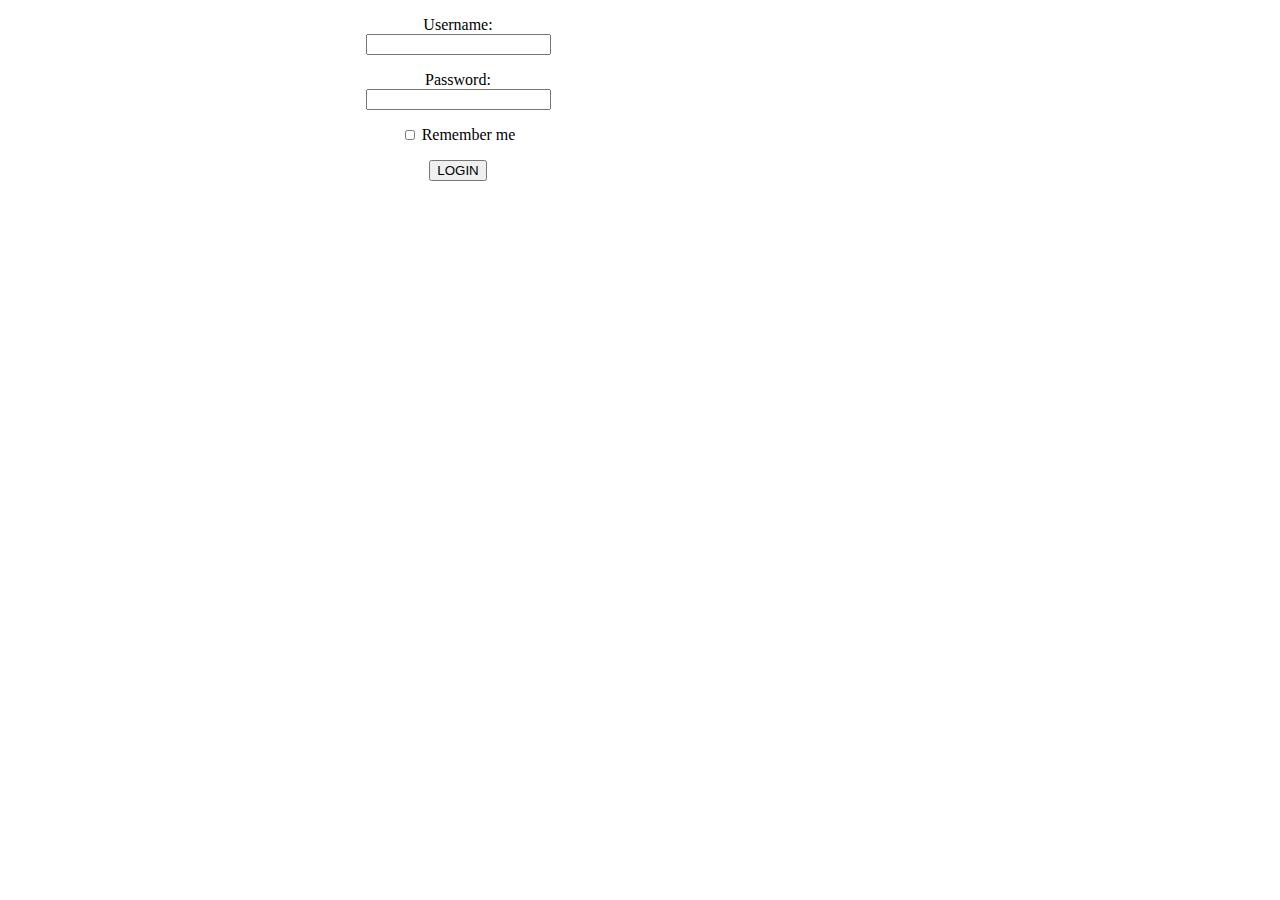
<file: index.html>
<!DOCTYPE html>
<html>
<head>
<title> Home </title>
</head>
<style>
</style>
<body style="color red;">
<div style="box-shadow: 5px; 10px;
postion:absolute
left:40%;
top:100px;
background:white;
height:auto;
width:900px;
text-align:center">
<p>Username:</br><input type="text" ></p>
<p>Password:</br><input type="password" ></p>
<p><input style= "text-align:center; width: 10px; height: 10px;"

type="checkbox";> Remember me </p>
<p><button>LOGIN</button>
</div>
</body>
</html>
</file>
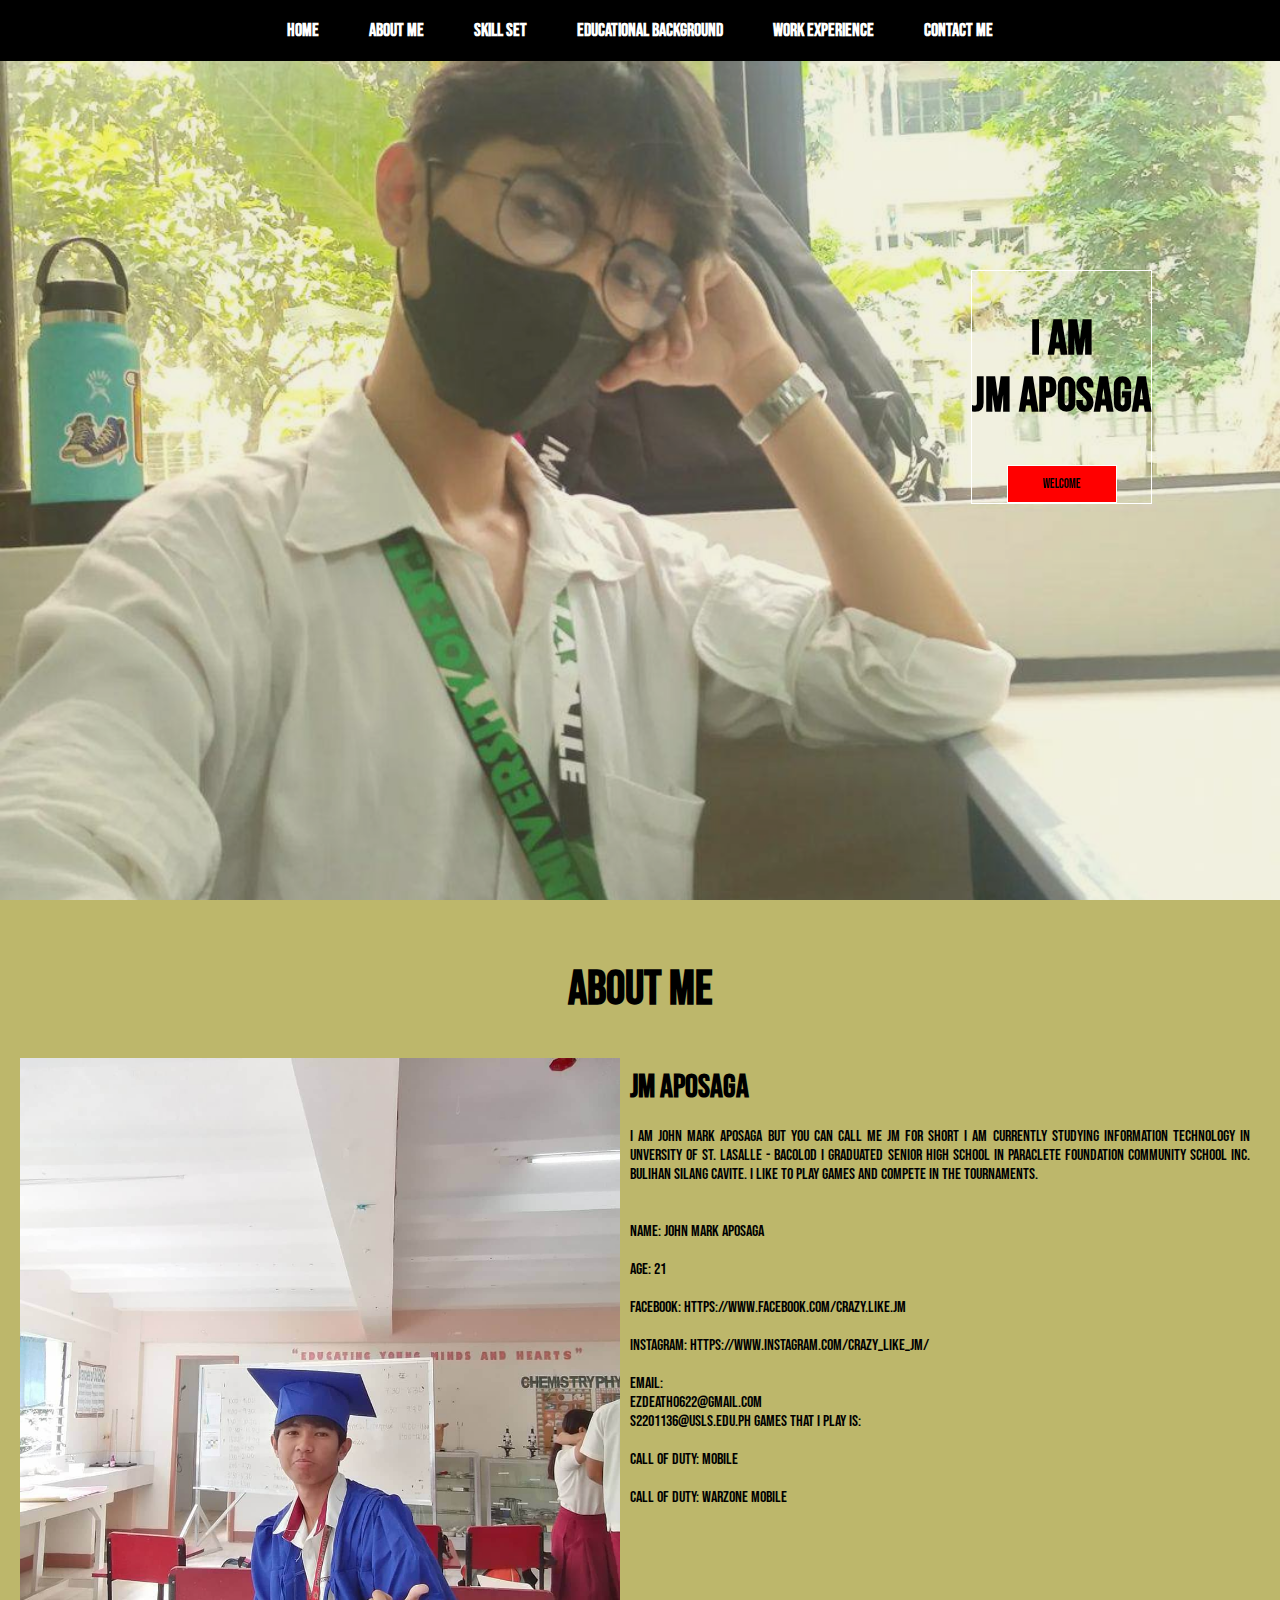
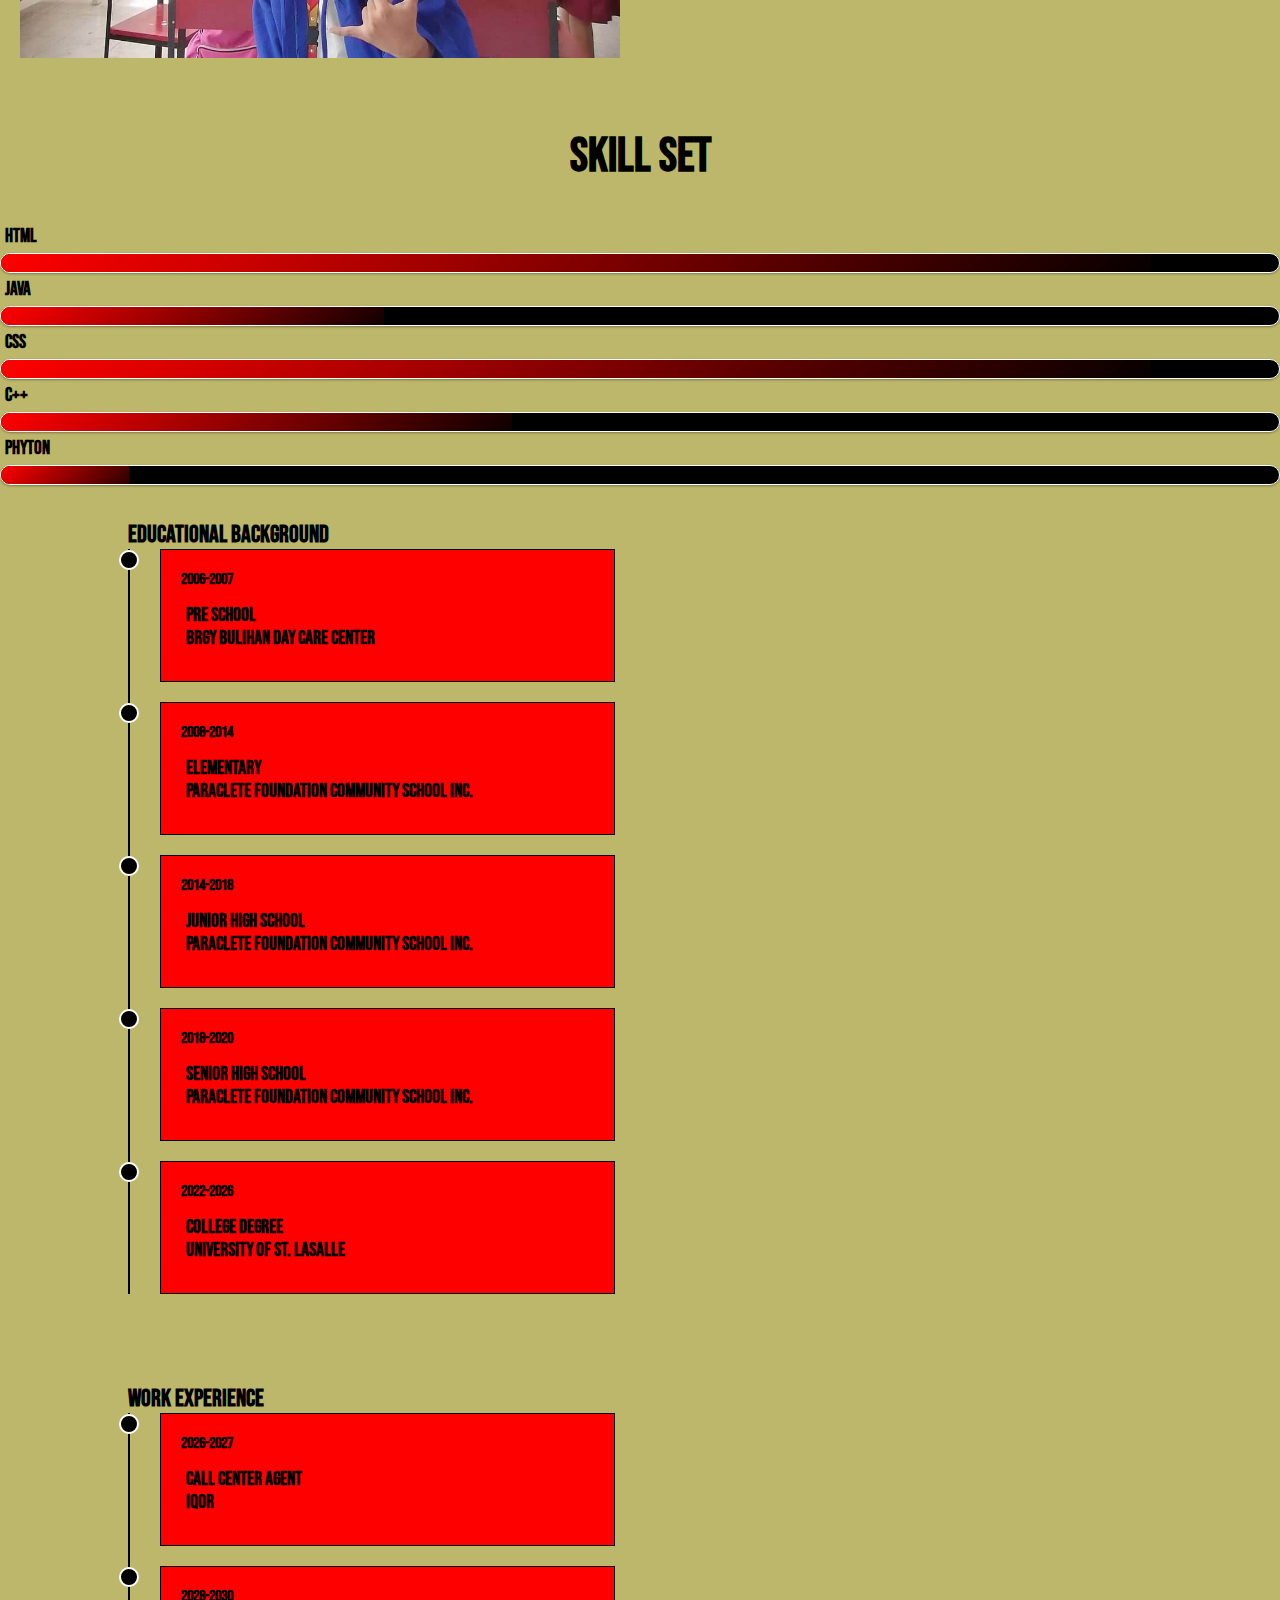
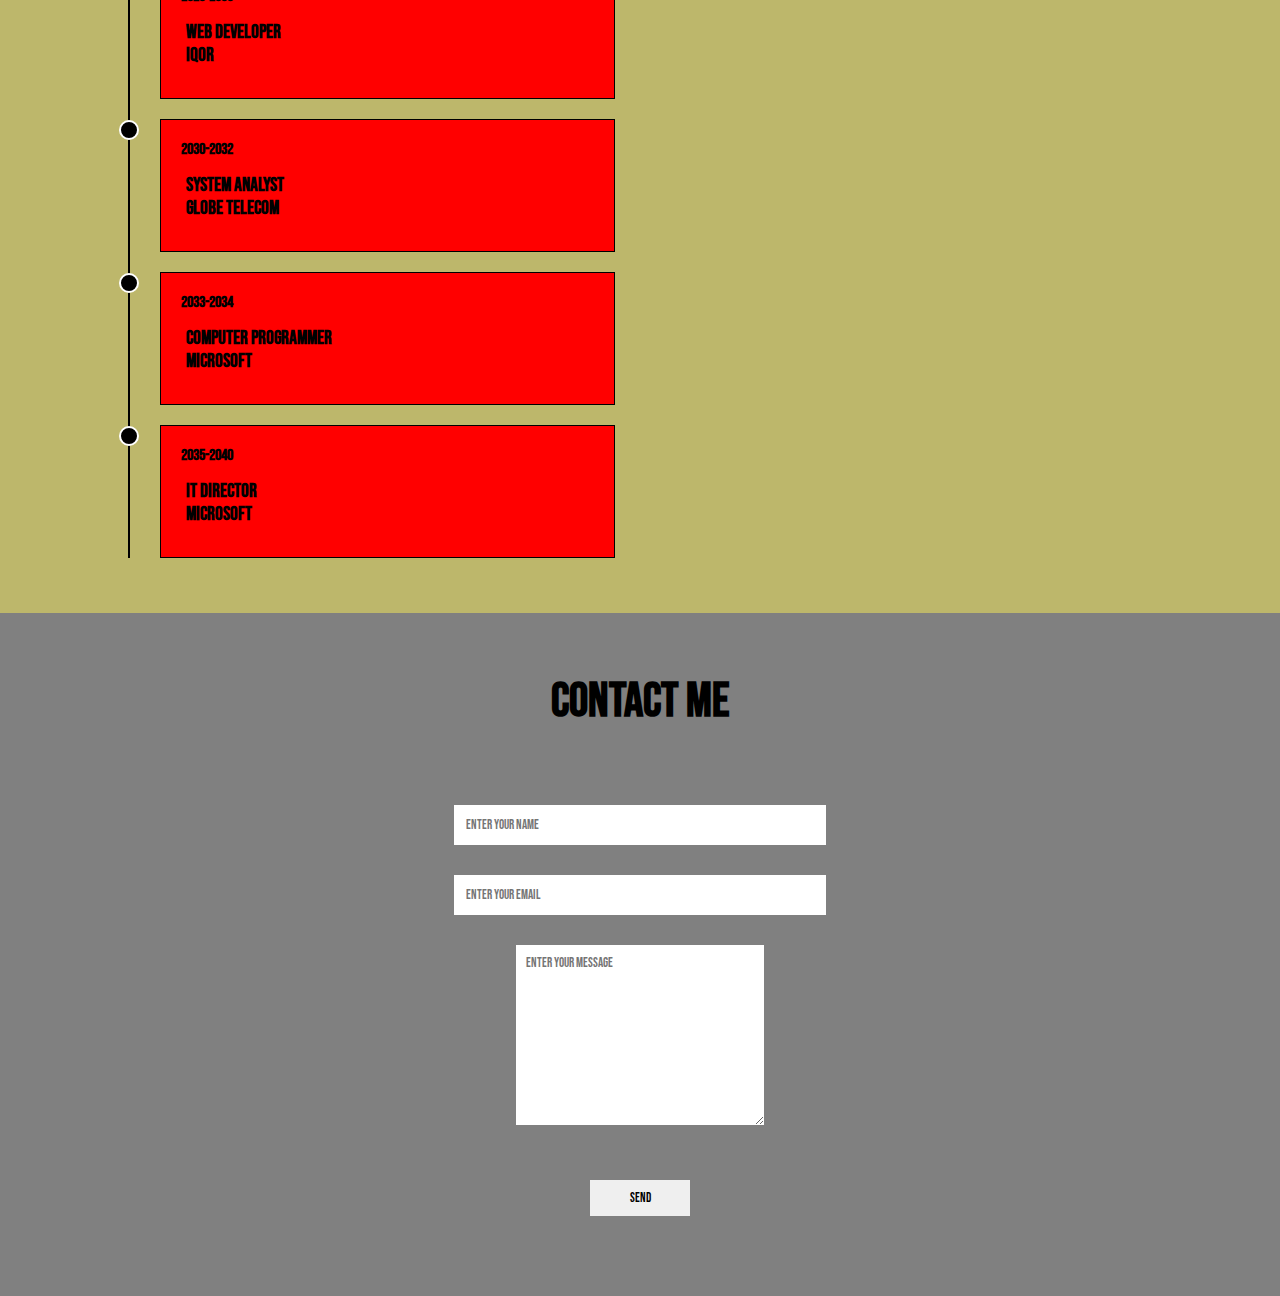
<file: Portfolio/Portfolio.html>
<!DOCTYPE html>
<html>  
    <head>
        <title>
        Portfolio 
        </title>
            <link rel="stylesheet" href="Styles.css">
            <link rel="preconnect" href="https://fonts.googleapis.com">
            <link rel="preconnect" href="https://fonts.gstatic.com" crossorigin>
            <link href="https://fonts.googleapis.com/css2?family=Bebas+Neue&family=Roboto+Condensed:wght@300&display=swap" rel="stylesheet">
   
    </head>
    <body>
        <nav class="navbar">
            <ul> 
                <li><a href="#home"> Home </a></li>
                <li><a href="#about"> About Me </a></li>
                <li><a href="#skill"> Skill Set </a></li>
                <li><a href="#educ"> Educational Background </a></li>
                <li><a href="#work"> Work Experience </a></li>
                <li><a href="#contact"> Contact Me </a></li>
                
            </ul>
        </nav>
            <section id="home">
                <div class="main">
                    <h1 class="headings"> I AM <br> JM Aposaga</h1>
                    <button class="btn"> Welcome</button>
                </div>
            </section>
            <section id="about">
                <h1 class="headings">About Me</h1>
                <div id="pic">
                    <img src="about.jpg" alt="">
                    <div id="intro">
                    <h2>JM Aposaga</h2>
                    <p>
                        I am John Mark Aposaga but you can call me JM for short I am currently studying Information Technology in Unversity of St. Lasalle
                        - Bacolod I graduated Senior High School in Paraclete Foundation Community School INC. Bulihan Silang Cavite. I like to play games
                        and compete in the tournaments.
                    <br>
                    <br>
                    <br>
                    Name: John Mark Aposaga
                    <br>
                    <br>
                    Age: 21
                    <br>
                    <br>
                    Facebook: https://www.facebook.com/crazy.like.jm
                    <br>
                    <br>
                    Instagram: https://www.instagram.com/crazy_like_jm/
                    <br>
                    <br>
                    Email: <br>
                    ezdeath0622@gmail.com
                    <br>
                    s2201136@usls.edu.ph
                    Games that I play is:
                    <br>
                    <br>
                    Call of Duty: Mobile
                    <br>
                    <br>
                    Call of Duty: Warzone Mobile
                    <br>

                    </p>
                </div>
                </div>
            </section>
            <section id="skill">
                <h1 class="headings"> Skill Set</h1>
                <li><h3>Html</h3>
                    <span class="bar"><span class="html"></span></span>
                </li>
                <li><h3>Java</h3>
                    <span class="bar"><span class="java"></span></span>
                </li>
                <li><h3>Css</h3>
                    <span class="bar"><span class="css"></span></span>
                </li>
                <li><h3>C++</h3>
                    <span class="bar"><span class="cpp"></span></span>
                </li>
                <li><h3>Phyton</h3>
                    <span class="bar"><span class="phyton"></span></span>
                </li>
            </section>
            <section id="educ">
            <div class="container">
                <main class="row">
                    <section class="col">
               <header class="title">
                <h2>Educational Background</h2>
               </header>          
                <div class="contents">
                  <div class="box">
                    <h4>2006-2007</h4>
                    <h3>Pre School <br>
                    Brgy Bulihan Day Care Center
                    </h3>
                    
                  
                </div>
                
                    <div class="box">
                      <h4>2008-2014</h4>
                      <h3>Elementary <br>
                    Paraclete Foundation Community School INC.
                    </h3>
                      
                    </div>
            
                        <div class="box">
                          <h4>2014-2018</h4>
                          <h3>Junior High School <br>
                            Paraclete Foundation Community School INC.
                        </h3>
                          
                        </div>
                        
                            <div class="box">
                              <h4>2018-2020</h4>
                              <h3>Senior High School <br>
                                Paraclete Foundation Community School INC.
                            </h3>
                              
                            </div>
                         
                                <div class="box">
                                  <h4>2022-2026</h4>
                                  <h3>College Degree <br>
                                    University of St. Lasalle
                                  </h3>
                                    
                                
                        </div>
            </div>
        </main>
    </div>
        </section>
    </section>
    <section id="work">
        <div class="container">
            <main class="row">
        <section class="col">
            <header class="title">
                <h2>Work Experience</h2>
            </header>   
                <div class="contents">
                  <div class="box">
                    <h4>2026-2027</h4>
                    <h3>Call Center Agent <br>
                    Iqor
                    </h3>
                    
                  
                    </div>
             
                    <div class="box">
                      <h4>2028-2030</h4>
                      <h3>Web Developer <br>
                        Iqor
                      </h3>
                      
                    </div>
                    
                        <div class="box">
                          <h4>2030-2032</h4>
                          <h3>System Analyst <br>
                            Globe Telecom
                          </h3>
                          
                        </div>
                        
                            <div class="box">
                              <h4>2033-2034</h4>
                              <h3>Computer Programmer <br>
                                Microsoft 

                              </h3>
                              
                            </div>
                          
                                <div class="box">
                                  <h4>2035-2040</h4>
                                  <h3>IT Director <br>
                                    Microsoft 

                                  </h3>
                                     
                                </div>
                    </div>
   
                </main>
            </div>
                </section>
  </section>

  <section id="contact">
    <h1 class="headings">Contact Me</h1>
    <form action="" class="form">
        <input type="text" name="name" class="input" placeholder="Enter your Name">
        <input type="email" name="email" class="input" placeholder="Enter your Email">
        <textarea name="msg" id="msg" cols="30" rows="10" placeholder="Enter your Message"></textarea>
        <input type="submit" value="SEND" id="send">
    </form>
</section>
</body>
</html>
</file>
<file: Portfolio/Styles.css>
*{
    margin: 0;
    padding: 0;
    box-sizing: border-box;
}
html{
    scroll-behavior: smooth;
}
.navbar{
    display: flex;
    justify-content: center;
    align-items: center;
    background-color: black;
    position: sticky;
    top: 0;

}
.navbar ul{
    display: flex;
    list-style: none;
    margin: 20px 0px;
}
.navbar ul li{
    font-family: Bebas Neue;
    font-size: 1.1rem;
    font-weight: bold;
}
.navbar ul li a{
    text-decoration: none;
    color: white;
    padding: 8px 25px;
    transition: all .5s ease;
}
.navbar ul li a:hover{
    background-color: red;
    color: black;
    box-shadow: 0 0 10px white;
}
#home{
    display: flex;
    flex-direction: column;
    height: 840px;
    justify-content: center;
    align-items: center;
    color: white;
}
#home::before{
    content: "";
    position: absolute;
    top: 0;
    right: 0;
    background: url('JMProfile.jpg') no-repeat center center/cover;
    height: 900px;
    width: 100%;
    z-index: -1;
    opacity: .8;
}
.main{
    display: flex;
    flex-direction: column;
    border: 1px solid white;
    align-items: center;
    position: absolute;
    top: 30%;
    right: 10%;
}
.headings{
    font-family: Bebas Neue;
    font-size:  3rem;
    text-align: center;
    margin: 40px 0px;
    color: black;
}
.btn{
    padding: 10px 35px;
    background-color: red;
    border: 1px solid white;
    color: black;
    outline: none;
    transition: .6s ease;
}
.btn:hover{
    cursor: pointer;
    background-color: red;
    color: black;
    box-shadow: 0 0 5px white, 0 0 10px white, 0 0 15px white;
    font-weight: bold;
}
#about{
    display: flex;
    flex-direction: column;
    box-sizing: border-box;
    padding: 20px;
    margin-bottom: 50px;

}
#pic{
    display: flex;
}
#pic img{
    width: 700px;
    height: 600px;   
}
#intro{
    display: flex;
    flex-direction: column;
    text-align: justify;
    padding: 10px;
}
#intro h2{
    font-size: 2rem;
    margin-bottom: 20px;
}
*{
    font-family: Bebas Neue;
    list-style: none;
    padding: 0;
    margin: 0;
}
body{
background-color: darkkhaki;
text-transform: uppercase;


}
h1{
    text-align: center;

}
h3{
    margin: 5px;
}
.skill{
    width: 500px;
    margin: 60px auto;
    color: black;
    padding: 20px;
    box-shadow: 0 14px 20px rgba(0,0,0,0.25), 0 10px 10px rgba(0,0,0,0.22);
    

}
.skill li{
    margin: 20px 0;
    padding: 10px;
}
.bar{
    background: black;
    display: block;
    height: 20px;
    border: 1px solid white;
    border-radius: 10px;
    overflow: hidden;
    box-shadow: 0 1px 3px rgba(0,0,0,0.12), 0 1px 2px rgba(0,0,0,0.24);
    transition: all 0.3s cubic-bezier(.25,.8,.25,1);


}
.bar:hover{
    box-shadow: 0 14px 28px rgba(0,0,0,0.25), 0 10px 10px rgba(0,0,0,0.22);
}
.bar span{
    height: 50px;
    float: left;
    background: linear-gradient(135deg, red 0%, black);
}
.html{
    width: 90%;
    animation: html 3s;
}
.java{
    width: 30%;
    animation: java 3s;
}
.css{
    width: 90%;
    animation: css 3s;
}
.cpp{
    width: 40%;
    animation: cpp 3s;
}
.phyton{
    width: 10%;
    animation: phyton 3s;
}
@keyframes html{
    0%{
        width: 0%;
    }
    100%{
        width: 90%;

    }
}
@keyframes java{
    0%{
        width: 0%;
    }
    100%{
        width: 30%;
        
    }
}

@keyframes css{
    0%{
        width: 0%;
    }
    100%{
        width: 90%;
        
    }
}
@keyframes cpp{
    0%{
        width: 0%;
    }
    100%{
        width: 40%;
        
    }
}
@keyframes phyton{
    0%{
        width: 0%;
    }
    100%{
        width: 10%;
        
    }
}

.container{
    width: 100%;
    padding: 35px 10%;

}
.container{
    padding-right: calc(10% - 30px);
}
main.row{
    display: grid;
    grid-template-columns: 1fr 1fr;
    grid-column-gap: 20px;

}
.col header .title{
    font-family: Bebas Neue;
    color: white;
    padding: 0px 0px 20px 30px;
}
.col .contents{
    padding: 0px 30px;
    border-left: 2px solid black;
     
}
.col .contents .box{
    position: relative;
    padding: 20px;
    border: 1px solid black;
    background-color: red;
    cursor: pointer;
    transition: all 0.4s;
    margin-bottom: 20px;
}
.col .contents .box:hover{
    box-shadow: 0px 3px 12px 0px white;
    border: 1px solid transparent;
}
.col .contents .box::before{
    content: '';
    position: absolute;
    width: 16px;
    height: 16px;
    border-radius: 50%;
    right: calc(100% + 22px);
    top: 0;
    background-color: black;
    border: 2px solid white;

}
.box h4{
    position: relative;
    color: black;

}
.box h3{
    font-size: 19px;
    padding: 10px 0px 6px;
    font-family: Bebas Neue;
    color: black;
}
@media(max-width: 768px){
    main.row{
        grid-template-columns: 1fr;

    }
    .row .col:nth-child(2){
        margin-top: 30px;
    }
}
#contact{
    display: flex;
    flex-direction: column;
    box-sizing: border-box;
    background-color:gray;
    color: white;
    padding: 20px;
}
.form{
    display: flex;
    flex-direction: column;
    box-sizing: border-box;
    align-items: center;
    margin: 20px 0px;

}
.input{
    padding: 12px;
    margin: 15px;
    width: 30%;
    border: none;
    outline: none;

}
#msg{
    width: 20%;
    padding: 10px;
    margin: 15px;
    border: none;
    outline: none;

}
#send{
    padding: 10px;
    width: 100px;
    margin: 40px;
    border: none;
    outline: none;

}
#send:hover{
    cursor: pointer;
    box-shadow: 0 0 10px white;

}
</file>
